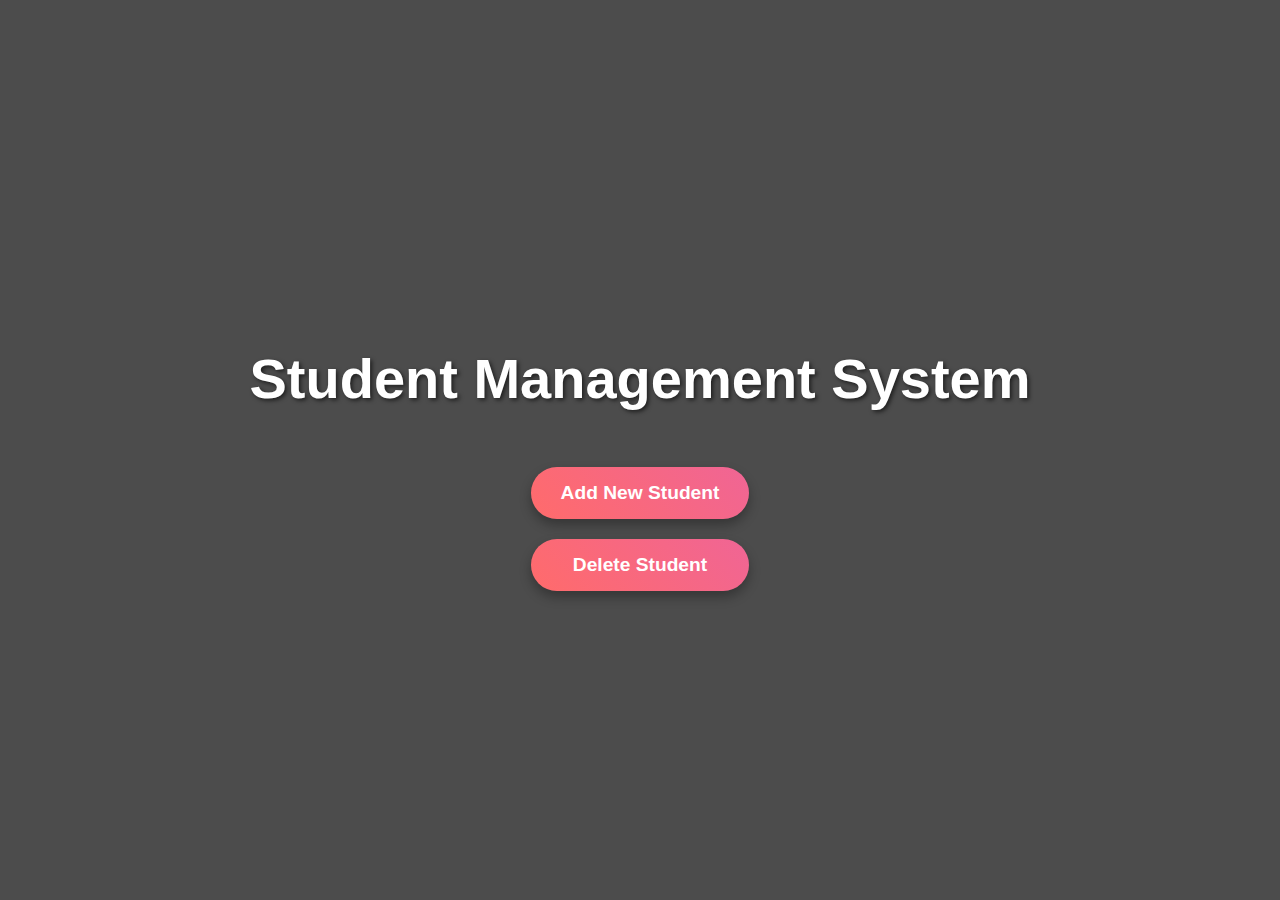
<file: index.html>
<!DOCTYPE html>
<html lang="en">
<head>
    <meta charset="UTF-8">
    <meta name="viewport" content="width=device-width, initial-scale=1.0">
    <title>Home Page</title>
    <style>
        body {
            margin: 0;
            padding: 0;
            font-family: 'Arial', sans-serif;
            background: url("https://images.pexels.com/photos/531880/pexels-photo-531880.jpeg?cs=srgb&dl=pexels-pixabay-531880.jpg&fm=jpg");
            background-size: cover;
            color: #fff;
            overflow: hidden; /* Hide overflow for a cleaner look */
        }

        .container {
            display: flex;
            flex-direction: column;
            align-items: center;
            justify-content: center;
            height: 100vh;
            text-align: center;
            position: relative;
            z-index: 1;
            padding: 0 20px;
        }

        .overlay {
            position: absolute;
            top: 0;
            left: 0;
            width: 100%;
            height: 100%;
            background: rgba(0, 0, 0, 0.5); /* Dark semi-transparent overlay */
            z-index: -1;
            transition: background 0.5s ease;
        }

        .container:hover .overlay {
            background: rgba(0, 0, 0, 0.7); /* Darker on hover */
        }

        h1 {
            font-size: 3.5rem;
            margin-bottom: 20px;
            font-weight: 700;
            text-shadow: 2px 2px 4px rgba(0, 0, 0, 0.6); /* Text shadow for better readability */
        }

        .buttons {
            display: flex;
            flex-direction: column;
            gap: 20px;
        }

        a {
            display: inline-block;
            text-decoration: none;
            color: #fff;
            background: linear-gradient(45deg, #ff6b6b, #f06595);
            padding: 15px 30px;
            border-radius: 50px;
            font-size: 1.2rem;
            font-weight: bold;
            transition: all 0.3s ease;
            box-shadow: 0 6px 12px rgba(0, 0, 0, 0.3);
            position: relative;
            overflow: hidden;
        }

        a::before {
            content: "";
            position: absolute;
            top: 0;
            left: 0;
            width: 300%;
            height: 300%;
            background: rgba(255, 255, 255, 0.2);
            transition: all 0.5s ease;
            transform: translateX(-100%);
        }

        a:hover::before {
            transform: translateX(0);
        }

        a:hover {
            background: linear-gradient(45deg, #f06595, #ff6b6b);
            transform: translateY(-5px);
        }

        a:active {
            transform: translateY(2px);
        }
    </style>
</head>
<body>
    <div class="container">
        <div class="overlay"></div>
        <h1>Student Management System</h1>
        <br><br>
        <div class="buttons">
            <a href="add.html">Add New Student</a>
            <a href="delete.html">Delete Student</a>
        </div>
    </div>
</body>
</html>
</file>
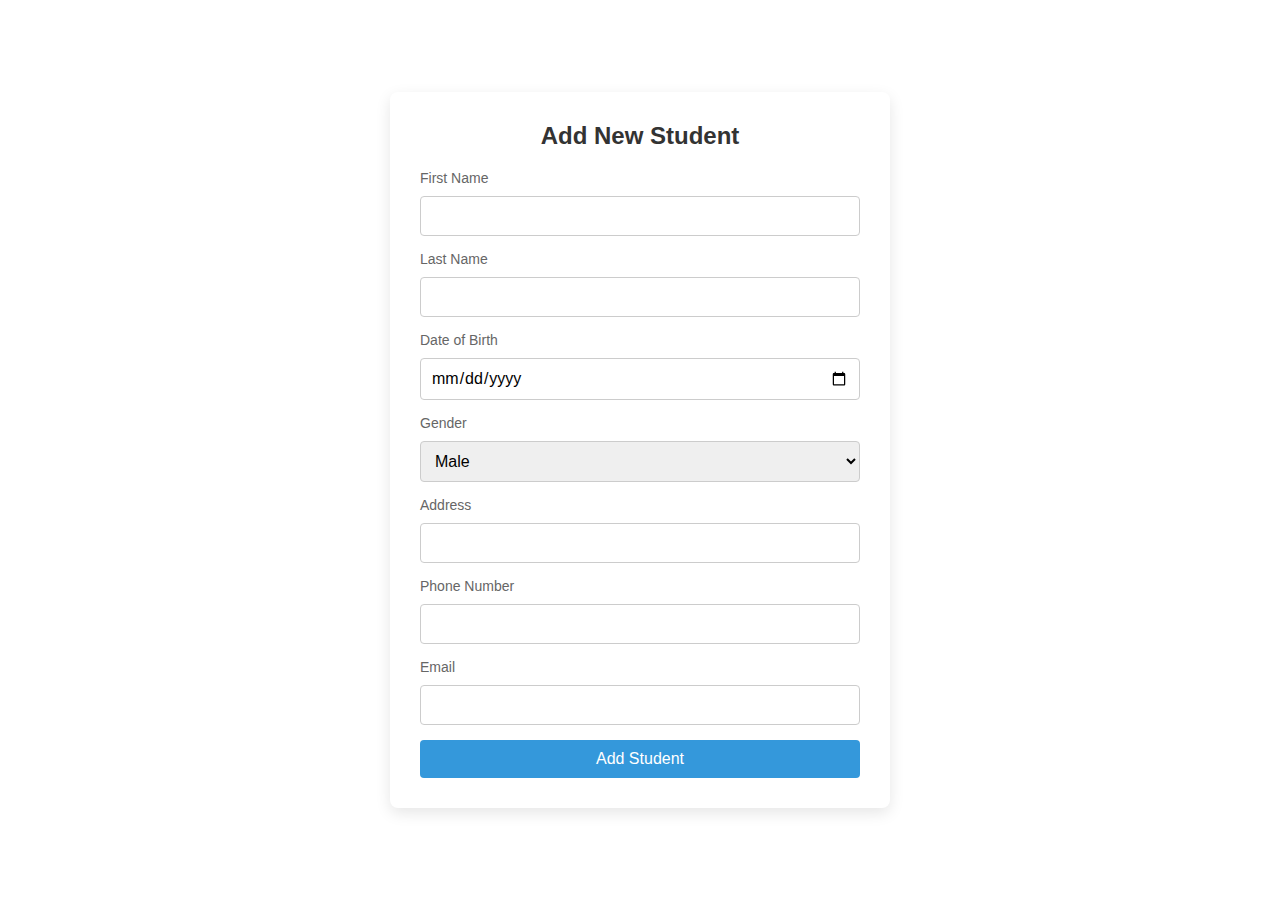
<file: add.html>
<!DOCTYPE html>
<html lang="en">
<head>
    <meta charset="UTF-8">
    <meta name="viewport" content="width=device-width, initial-scale=1.0">
    <title>Student Management System</title>
    <link rel="stylesheet" href="style.css">
</head>
<body>

<div class="container">
    <h2>Add New Student</h2>
    <form action="add_student.php" method="POST">
       
        <div class="form-group">
            
            <label for="first_name">First Name</label>
            <input type="text" id="first_name" name="first_name" required>
        </div>

        <div class="form-group">
            <label for="last_name">Last Name</label>
            <input type="text" id="last_name" name="last_name" required>
        </div>

        <div class="form-group">
            <label for="dob">Date of Birth</label>
            <input type="date" id="dob" name="date_of_birth" required>
        </div>

        <div class="form-group">
            <label for="gender">Gender</label>
            <select id="gender" name="gender" required>
                <option value="Male">Male</option>
                <option value="Female">Female</option>
            </select>
        </div>

        <div class="form-group">
            <label for="address">Address</label>
            <input type="text" id="address" name="address" required>
        </div>

        <div class="form-group">
            <label for="phone">Phone Number</label>
            <input type="text" id="phone" name="phone_number" required>
        </div>

        <div class="form-group">
            <label for="email">Email</label>
            <input type="email" id="email" name="email" required>
        </div>

        <input type="submit" value="Add Student" class="submit-btn">
    </form>
</div>

</body>
</html>
</file>
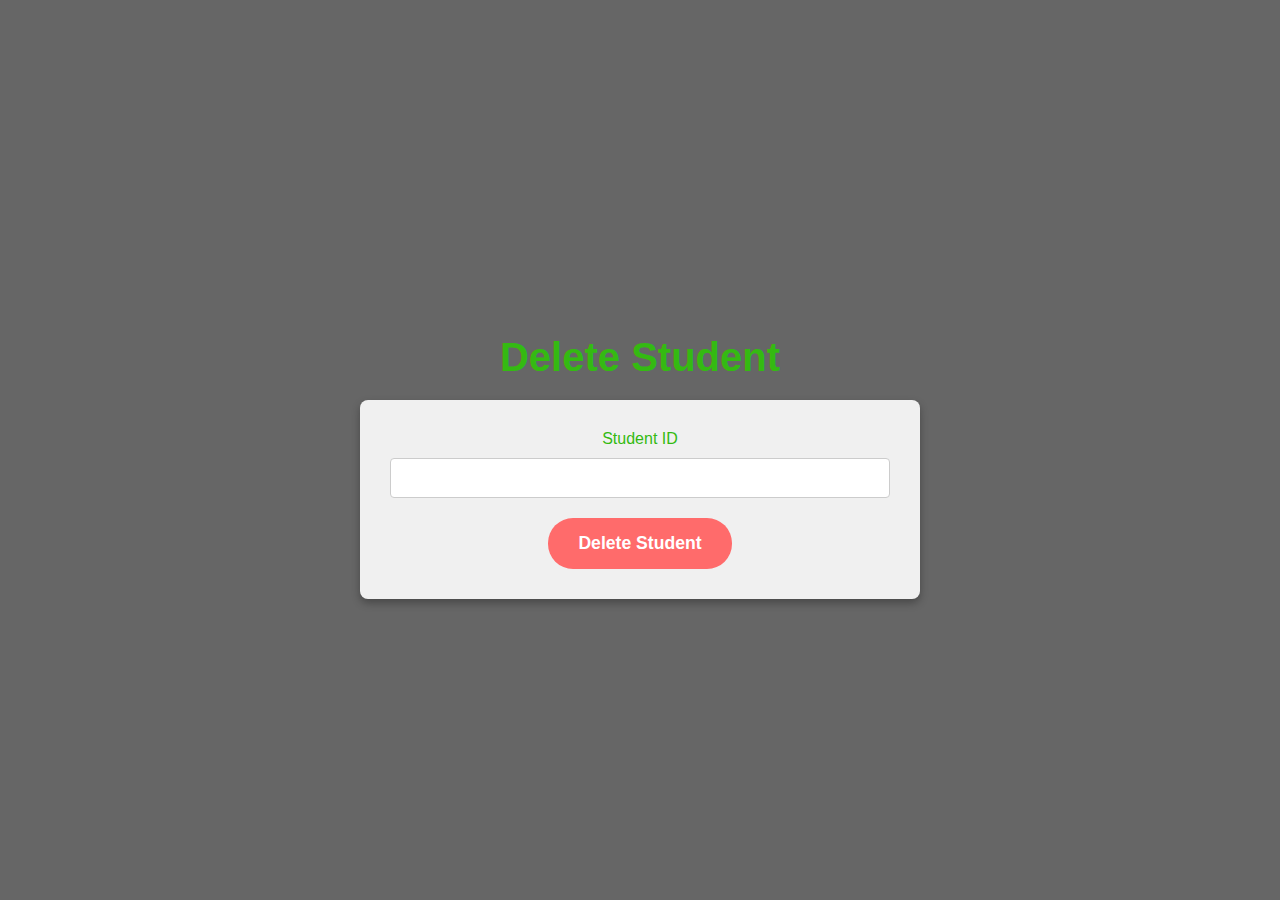
<file: delete.html>
<!DOCTYPE html>
<html lang="en">
<head>
    <meta charset="UTF-8">
    <meta name="viewport" content="width=device-width, initial-scale=1.0">
    <title>Delete Student</title>
    <style>
        body {
            margin: 0;
            padding: 0;
            font-family: 'Arial', sans-serif;
            background: url("https://wallpapercave.com/wp/wp2939968.jpg");
            background-size: cover;
            color: #34ba12;
        }

        .container {
            display: flex;
            flex-direction: column;
            align-items: center;
            justify-content: center;
            height: 100vh;
            text-align: center;
            position: relative;
        }

        .overlay {
            position: absolute;
            top: 0;
            left: 0;
            width: 100%;
            height: 100%;
            background: rgba(0, 0, 0, 0.6); /* Dark overlay */
            z-index: -1;
        }

        h2 {
            font-size: 2.5rem;
            margin-bottom: 20px;
            font-weight: 600;
        }

        form {
            background: rgba(255, 255, 255, 0.9); /* White background with slight opacity */
            padding: 30px;
            border-radius: 8px;
            box-shadow: 0 4px 8px rgba(0, 0, 0, 0.3);
            width: 100%;
            max-width: 500px;
        }

        label {
            display: block;
            margin-bottom: 10px;
            font-weight: 500;
        }

        input[type="text"] {
            width: calc(100% - 22px);
            padding: 10px;
            margin-bottom: 20px;
            border: 1px solid #ccc;
            border-radius: 4px;
            font-size: 1rem;
            color: #333;
        }

        input[type="submit"] {
            background: #ff6b6b; /* Vibrant button color */
            color: #fff;
            border: none;
            padding: 15px 30px;
            border-radius: 25px;
            font-size: 1.1rem;
            font-weight: bold;
            cursor: pointer;
            transition: background 0.3s ease, transform 0.3s ease;
        }

        input[type="submit"]:hover {
            background: #e55d5d; /* Slightly darker on hover */
            transform: translateY(-3px);
        }

        input[type="submit"]:active {
            background: #d9534f; /* Even darker when active */
            transform: translateY(1px);
        }
    </style>
</head>
<body>
    <div class="container">
        <div class="overlay"></div>
        <h2>Delete Student</h2>
        <form action="delete_student.php" method="POST">
            <label for="student_id">Student ID</label>
            <input type="text" id="student_id" name="student_id" required>
            <input type="submit" value="Delete Student">
        </form>
    </div>
</body>
</html>
</file>
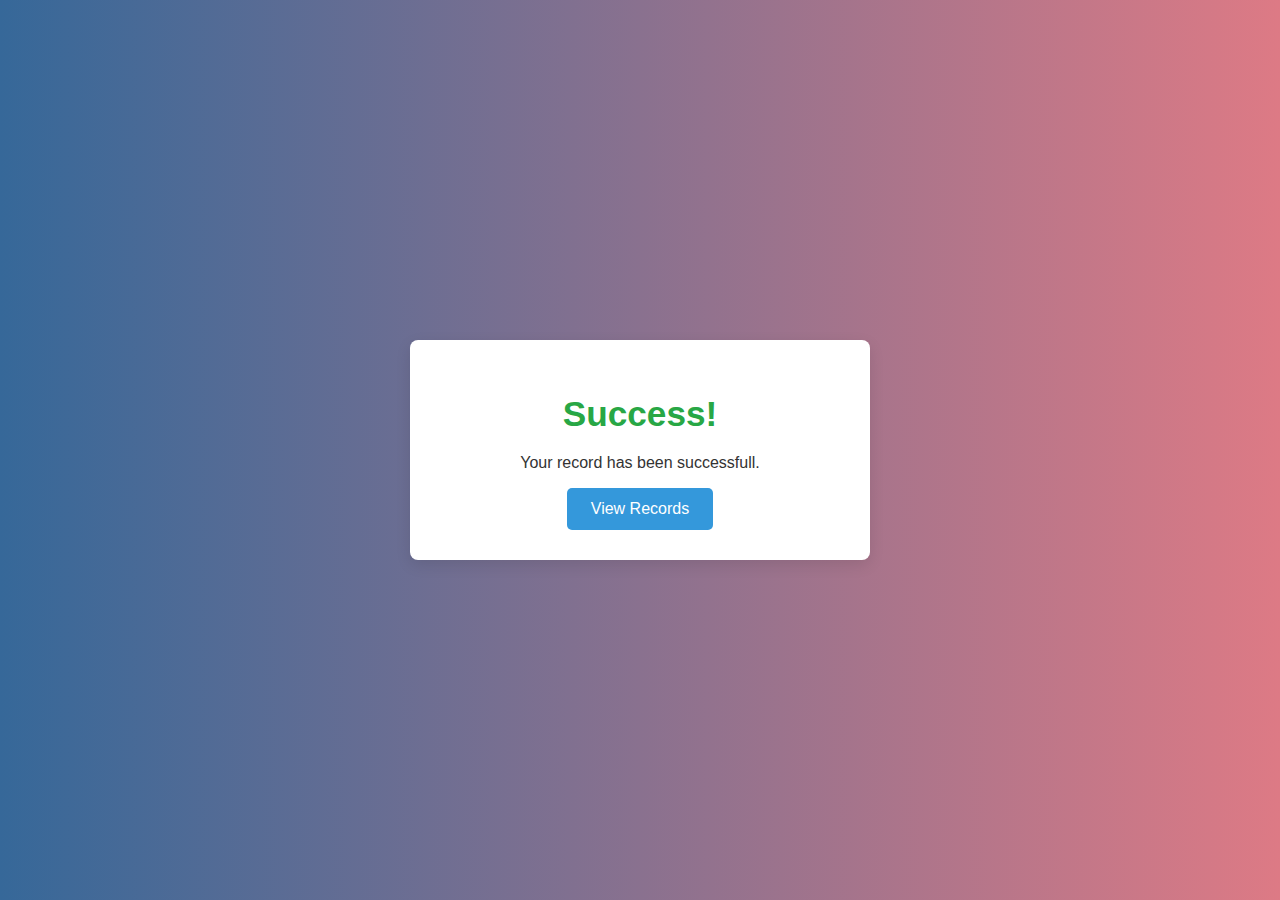
<file: success.html>
<!DOCTYPE html>
<html lang="en">
<head>
    <meta charset="UTF-8">
    <meta name="viewport" content="width=device-width, initial-scale=1.0">
    <title>Success</title>
    <style>
        body {
            margin: 0;
            padding: 0;
            font-family: 'Arial', sans-serif;
            background: linear-gradient(to right, rgb(54, 104, 153), rgb(221, 122, 133));
            display: flex;
            justify-content: center;
            align-items: center;
            height: 100vh;
        }

        .container {
            background-color: #fff;
            padding: 30px;
            border-radius: 8px;
            box-shadow: 0 5px 15px rgba(0, 0, 0, 0.1);
            text-align: center;
            color: #333;
            max-width: 400px;
            width: 100%;
        }

        .container h1 {
            color: #28a745;
            font-size: 2.2rem;
            margin-bottom: 20px;
        }

        button {
            background-color: #3498db;
            color: white;
            padding: 12px 24px;
            font-size: 16px;
            border: none;
            border-radius: 5px;
            cursor: pointer;
            transition: background-color 0.3s;
        }

        button:hover {
            background-color: #2980b9;
        }
    </style>
</head>
<body>

    <div class="container">
        <h1>Success!</h1>
        <p>Your record has been successfull.</p>
        <form action="display_students.php" method="get">
            <button>View Records</button>
        </form>
    </div>

</body>
</html>
</file>
<file: style.css>
* {
    box-sizing: border-box;
    margin: 0;
    padding: 0;
    font-family: 'Arial', sans-serif;
}

body {
    background-image:url("https://d2lwtouoc9qh9n.cloudfront.net/wp-content/uploads/2023/01/wordpress-basics-featured-image-jpg.webp");
    display: flex;
    justify-content: center;
    align-items: center;
    height: 100vh;
}

.container {
    background-color: #fff;
    padding: 30px;
    border-radius: 8px;
    box-shadow: 0 5px 15px rgba(0, 0, 0, 0.1);
    max-width: 500px;
    width: 100%;
}

h2 {
    text-align: center;
    margin-bottom: 20px;
    color: #333;
}

.form-group {
    margin-bottom: 15px;
}

label {
    display: block;
    margin-bottom: 5px;
    font-size: 14px;
    color: #666;
}

input[type="text"], input[type="date"], input[type="email"], select {
    width: 100%;
    padding: 10px;
    border: 1px solid #ccc;
    border-radius: 4px;
    font-size: 16px;
    margin-top: 5px;
    transition: border 0.3s;
}

input[type="text"]:focus, input[type="date"]:focus, input[type="email"]:focus, select:focus {
    border-color: #3498db;
}

.submit-btn {
    width: 100%;
    background-color: #3498db;
    color: #fff;
    padding: 10px;
    border: none;
    border-radius: 4px;
    font-size: 16px;
    cursor: pointer;
    transition: background-color 0.3s;
}

.submit-btn:hover {
    background-color: #2980b9;
}

@media (max-width: 600px) {
    .container {
        padding: 20px;
        margin: 10px;
    }
}
</file>
